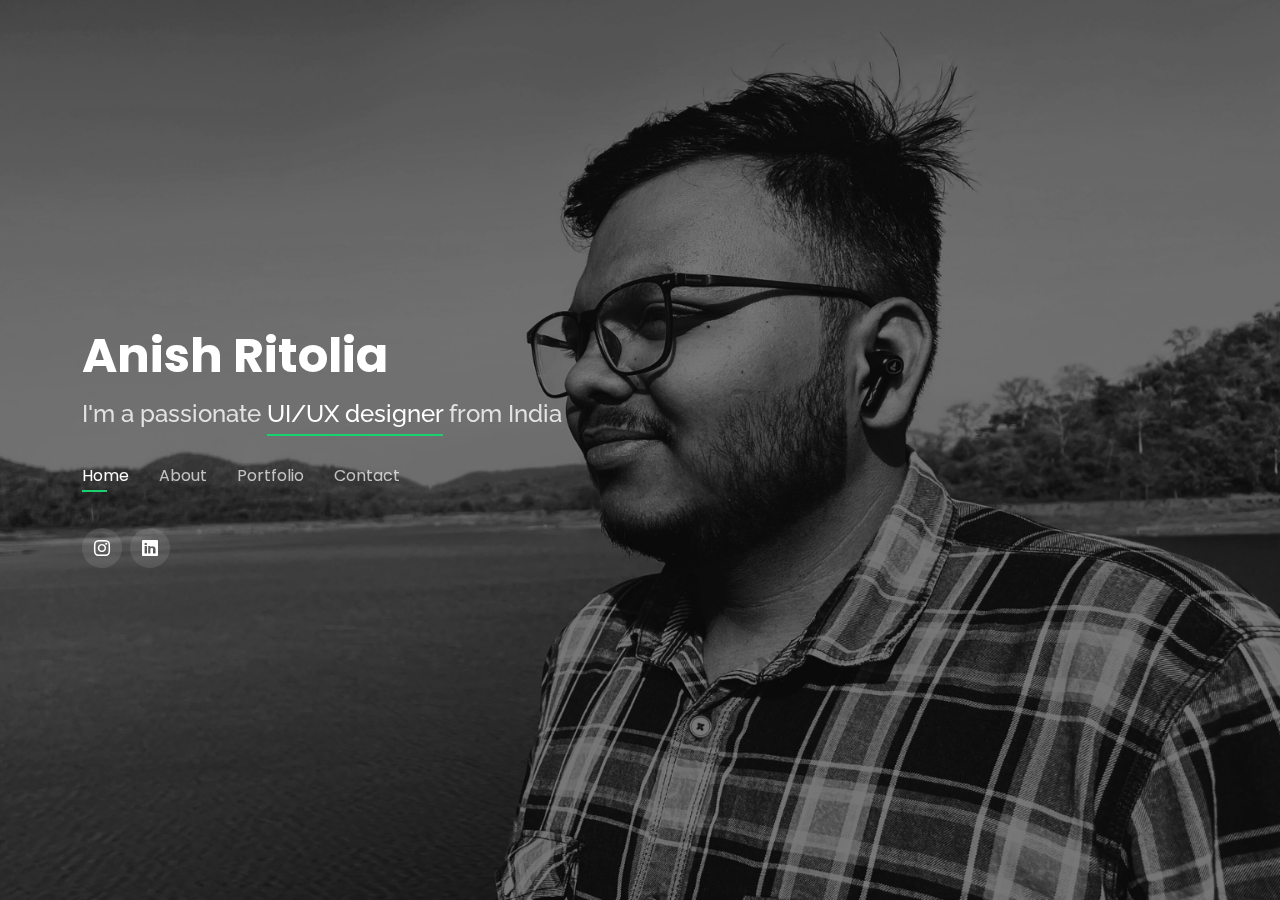
<file: index.html>
<!DOCTYPE html>
<html lang="en">

<head>
  <meta charset="utf-8">
  <meta content="width=device-width, initial-scale=1.0" name="viewport">

  <title>Anish Ritolia</title>
  <meta content="" name="description">
  <meta content="" name="keywords">

  <!-- Favicons -->
  <link href="assets/img/favicon.png" rel="icon">
  <link href="assets/img/apple-touch-icon.png" rel="apple-touch-icon">

  <!-- Google Fonts -->
  <link href="https://fonts.googleapis.com/css?family=Open+Sans:300,300i,400,400i,600,600i,700,700i|Raleway:300,300i,400,400i,500,500i,600,600i,700,700i|Poppins:300,300i,400,400i,500,500i,600,600i,700,700i" rel="stylesheet">

  <!-- Vendor CSS Files -->
  <link href="assets/vendor/bootstrap/css/bootstrap.min.css" rel="stylesheet">
  <link href="assets/vendor/bootstrap-icons/bootstrap-icons.css" rel="stylesheet">
  <link href="assets/vendor/boxicons/css/boxicons.min.css" rel="stylesheet">
  <link href="assets/vendor/glightbox/css/glightbox.min.css" rel="stylesheet">
  <link href="assets/vendor/remixicon/remixicon.css" rel="stylesheet">
  <link href="assets/vendor/swiper/swiper-bundle.min.css" rel="stylesheet">

  <!-- Template Main CSS File -->
  <link href="assets/css/style.css" rel="stylesheet">


</head>

<body>

  <!-- ======= Header ======= -->
  <header id="header">
    <div class="container">

      <h1><a href="index.html">Anish Ritolia</a></h1>
      <!-- Uncomment below if you prefer to use an image logo -->
      <!-- <a href="index.html" class="mr-auto"><img src="assets/img/logo.png" alt="" class="img-fluid"></a> -->
      <h2>I'm a passionate <span>UI/UX designer</span> from India</h2>

      <nav id="navbar" class="navbar">
        <ul>
          <li><a class="nav-link active" href="#header">Home</a></li>
          <li><a class="nav-link" href="#about">About</a></li>
          <!-- <li><a class="nav-link" href="#resume">Resume</a></li> -->
          <!-- <li><a class="nav-link" href="#services">Services</a></li> -->
          <li><a class="nav-link" href="#portfolio">Portfolio</a></li>
          <li><a class="nav-link" href="#contact">Contact</a></li>
        </ul>
        <i class="bi bi-list mobile-nav-toggle"></i>
      </nav><!-- .navbar -->

      <div class="social-links">
        <!-- <a href="#" class="twitter"><i class="bi bi-twitter"></i></a> -->
        <!-- <a href="#" class="facebook"><i class="bi bi-facebook"></i></a> -->
        <a href="https://www.instagram.com/myyuiux/" class="instagram"><i class="bi bi-instagram"></i></a>
        <a href="https://www.linkedin.com/in/anishritolia/" class="linkedin"><i class="bi bi-linkedin"></i></a>
      </div>

    </div>
  </header><!-- End Header -->

  <!-- ======= About Section ======= -->
  <section id="about" class="about">

    <!-- ======= About Me ======= -->
    <div class="about-me container">

      <div class="section-title">
        <h2>About</h2>
        <p>Learn more about me</p>
      </div>

      <div class="row">
        <div class="col-lg-4" data-aos="fade-right">
          <img src="assets/img/me.png" class="img-fluid" alt="">
        </div>
        <div class="col-lg-8 pt-4 pt-lg-0 content" data-aos="fade-left">
          <h3>UI/UX &amp; Graphic Designer</h3>
          <p class="fst-italic">
            Greetings! I'm Anish Ritolia, a passionate UI/UX and Graphic Designer based in Ranchi, India. My design journey is fueled by a commitment to creating meaningful and visually captivating digital experiences. Here's a glimpse into my world:
          </p>
          <div class="row">
            <div class="col-lg-6">
              <ul>
                <li><i class="bi bi-chevron-right"></i> <strong>Birthday:</strong> <span>2 April 2002</span></li>
                <li><i class="bi bi-chevron-right"></i> <strong>Website:</strong> <span>https://anishritolia.ninja/</span></li>
                <li><i class="bi bi-chevron-right"></i> <strong>Phone:</strong> <span>+91 70045 16482</span></li>
                <li><i class="bi bi-chevron-right"></i> <strong>City:</strong> <span>Ranchi, India</span></li>
              </ul>
            </div>
            <div class="col-lg-6">
              <ul>
                <li><i class="bi bi-chevron-right"></i> <strong>Age:</strong> <span>21</span></li>
                <li><i class="bi bi-chevron-right"></i> <strong>Degree:</strong> <span>B.Tech</span></li>
                <li><i class="bi bi-chevron-right"></i> <strong>Email ID:</strong> <span>anishritolia6@gmail.com</span></li>
                <li><i class="bi bi-chevron-right"></i> <strong>Freelance:</strong> <span>Available</span></li>
              </ul>
            </div>
          </div>
          <p>
            I'm a versatile designer offering a unique blend of creativity and technical expertise to enhance your projects. With a belief in design's power to tell compelling stories and evoke emotions, I focus on meticulous attention to detail and a user-centric approach to create seamless and engaging experiences. Currently available for freelance opportunities, I'm ready to contribute to your project's success by crafting intuitive interfaces, eye-catching graphics, and bringing concepts to life. My professional journey reflects a commitment to excellence and staying ahead of design trends. Let's collaborate and bring your ideas to life!
          </p>
        </div>
      </div>

    </div><!-- End About Me -->

  </section>
  <!-- End About Section -->

  <!-- ======= Resume Section ======= -->
  <!-- <section id="resume" class="resume">
    <div class="container">

      <div class="section-title">
        <h2>Resume</h2>
        <p>Check My Resume</p>
      </div>

      <div class="row">
        <div class="col-lg-6">
          <h3 class="resume-title">Sumary</h3>
          <div class="resume-item pb-0">
            <h4>Alice Barkley</h4>
            <p><em>Innovative and deadline-driven Graphic Designer with 3+ years of experience designing and developing user-centered digital/print marketing material from initial concept to final, polished deliverable.</em></p>
            <p>
            <ul>
              <li>Portland par 127,Orlando, FL</li>
              <li>(123) 456-7891</li>
              <li>alice.barkley@example.com</li>
            </ul>
            </p>
          </div>

          <h3 class="resume-title">Education</h3>
          <div class="resume-item">
            <h4>Master of Fine Arts &amp; Graphic Design</h4>
            <h5>2015 - 2016</h5>
            <p><em>Rochester Institute of Technology, Rochester, NY</em></p>
            <p>Qui deserunt veniam. Et sed aliquam labore tempore sed quisquam iusto autem sit. Ea vero voluptatum qui ut dignissimos deleniti nerada porti sand markend</p>
          </div>
          <div class="resume-item">
            <h4>Bachelor of Fine Arts &amp; Graphic Design</h4>
            <h5>2010 - 2014</h5>
            <p><em>Rochester Institute of Technology, Rochester, NY</em></p>
            <p>Quia nobis sequi est occaecati aut. Repudiandae et iusto quae reiciendis et quis Eius vel ratione eius unde vitae rerum voluptates asperiores voluptatem Earum molestiae consequatur neque etlon sader mart dila</p>
          </div>
        </div>
        <div class="col-lg-6">
          <h3 class="resume-title">Professional Experience</h3>
          <div class="resume-item">
            <h4>Senior graphic design specialist</h4>
            <h5>2019 - Present</h5>
            <p><em>Experion, New York, NY </em></p>
            <p>
            <ul>
              <li>Lead in the design, development, and implementation of the graphic, layout, and production communication materials</li>
              <li>Delegate tasks to the 7 members of the design team and provide counsel on all aspects of the project. </li>
              <li>Supervise the assessment of all graphic materials in order to ensure quality and accuracy of the design</li>
              <li>Oversee the efficient use of production project budgets ranging from $2,000 - $25,000</li>
            </ul>
            </p>
          </div>
          <div class="resume-item">
            <h4>Graphic design specialist</h4>
            <h5>2017 - 2018</h5>
            <p><em>Stepping Stone Advertising, New York, NY</em></p>
            <p>
            <ul>
              <li>Developed numerous marketing programs (logos, brochures,infographics, presentations, and advertisements).</li>
              <li>Managed up to 5 projects or tasks at a given time while under pressure</li>
              <li>Recommended and consulted with clients on the most appropriate graphic design</li>
              <li>Created 4+ design presentations and proposals a month for clients and account managers</li>
            </ul>
            </p>
          </div>
        </div>
      </div>

    </div>
  </section> -->
  <!-- End Resume Section -->

  <!-- ======= Services Section ======= -->
  <!-- <section id="services" class="services">
    <div class="container">

      <div class="section-title">
        <h2>Services</h2>
        <p>My Services</p>
      </div>

      <div class="row">
        <div class="col-lg-4 col-md-6 d-flex align-items-stretch">
          <div class="icon-box">
            <div class="icon"><i class="bx bxl-dribbble"></i></div>
            <h4><a href="">Lorem Ipsum</a></h4>
            <p>Voluptatum deleniti atque corrupti quos dolores et quas molestias excepturi</p>
          </div>
        </div>

        <div class="col-lg-4 col-md-6 d-flex align-items-stretch mt-4 mt-md-0">
          <div class="icon-box">
            <div class="icon"><i class="bx bx-file"></i></div>
            <h4><a href="">Sed ut perspiciatis</a></h4>
            <p>Duis aute irure dolor in reprehenderit in voluptate velit esse cillum dolore</p>
          </div>
        </div>

        <div class="col-lg-4 col-md-6 d-flex align-items-stretch mt-4 mt-lg-0">
          <div class="icon-box">
            <div class="icon"><i class="bx bx-tachometer"></i></div>
            <h4><a href="">Magni Dolores</a></h4>
            <p>Excepteur sint occaecat cupidatat non proident, sunt in culpa qui officia</p>
          </div>
        </div>

        <div class="col-lg-4 col-md-6 d-flex align-items-stretch mt-4">
          <div class="icon-box">
            <div class="icon"><i class="bx bx-world"></i></div>
            <h4><a href="">Nemo Enim</a></h4>
            <p>At vero eos et accusamus et iusto odio dignissimos ducimus qui blanditiis</p>
          </div>
        </div>

        <div class="col-lg-4 col-md-6 d-flex align-items-stretch mt-4">
          <div class="icon-box">
            <div class="icon"><i class="bx bx-slideshow"></i></div>
            <h4><a href="">Dele cardo</a></h4>
            <p>Quis consequatur saepe eligendi voluptatem consequatur dolor consequuntur</p>
          </div>
        </div>

        <div class="col-lg-4 col-md-6 d-flex align-items-stretch mt-4">
          <div class="icon-box">
            <div class="icon"><i class="bx bx-arch"></i></div>
            <h4><a href="">Divera don</a></h4>
            <p>Modi nostrum vel laborum. Porro fugit error sit minus sapiente sit aspernatur</p>
          </div>
        </div>

      </div>

    </div>
  </section> -->
  <!-- End Services Section -->

  <!-- ======= Portfolio Section ======= -->
  <section id="portfolio" class="portfolio">
    <div class="container">

      <div class="section-title">
        <h2>Portfolio</h2>
        <p>My Works</p>
      </div>

      <div class="row">
        <div class="col-lg-12 d-flex justify-content-center">
          <ul id="portfolio-flters">
            <li data-filter="*" class="filter-active">All</li>
            <li data-filter=".filter-app">App</li>
            <!-- <li data-filter=".filter-card">Card</li> -->
            <li data-filter=".filter-web">Web</li>
          </ul>
        </div>
      </div>

      <div class="row portfolio-container">

        <div class="col-lg-4 col-md-6 portfolio-item filter-app">
          <div class="portfolio-wrap">
            <img src="assets/img/portfolio/Gym App.png" class="img-fluid" alt="">
            <div class="portfolio-info">
              <h4>Gym App</h4>
              <p>App</p>
              <div class="portfolio-links">
                <a href="assets/img/portfolio/Gym App.png" data-gallery="portfolioGallery" class="portfolio-lightbox" title="Power up your fitness routine with our dynamic Gym App UI design. Designed to inspire and motivate, this interface provides easy access to personalized workout plans, detailed exercise routines, and progress tracking tools. Whether you're a beginner or a seasoned athlete, our app is your ultimate companion on the path to achieving your fitness goals."><i class="bx bx-plus"></i></a>
                <a href="portfolio-details-6.html" data-gallery="portfolioDetailsGallery" data-glightbox="type: external" class="portfolio-details-lightbox" title="Portfolio Details"><i class="bx bx-link"></i></a>
              </div>
            </div>
          </div>
        </div>

        <div class="col-lg-4 col-md-6 portfolio-item filter-app">
          <div class="portfolio-wrap">
            <img src="assets/img/portfolio/Review.png" class="img-fluid" alt="">
            <div class="portfolio-info">
              <h4>Customer Review App</h4>
              <p>App</p>
              <div class="portfolio-links">
                <a href="assets/img/portfolio/Review.png" data-gallery="portfolioGallery" class="portfolio-lightbox" title="The Customer Review App UI revolutionizes the way feedback is shared and received. It offers users a seamless platform to express their opinions, share experiences, and rate services with ease. Through its intuitive interface and interactive features, users can navigate effortlessly, contributing to a transparent and collaborative feedback ecosystem. Gain valuable insights into customer sentiment, fostering trust and driving continuous improvement."><i class="bx bx-plus"></i></a>
                <a href="portfolio-details-5.html" data-gallery="portfolioDetailsGallery" data-glightbox="type: external" class="portfolio-details-lightbox" title="Portfolio Details"><i class="bx bx-link"></i></a>
              </div>
            </div>
          </div>
        </div>

        <div class="col-lg-4 col-md-6 portfolio-item filter-web">
          <div class="portfolio-wrap">
            <img src="assets/img/portfolio/Landing Page.png" class="img-fluid" alt="">
            <div class="portfolio-info">
              <h4>Landing Page</h4>
              <p>Web</p>
              <div class="portfolio-links">
                <a href="assets/img/portfolio/Landing Page.png" data-gallery="portfolioGallery" class="portfolio-lightbox" title="The Landing Web Page UI presents a captivating digital gateway designed to engage visitors with your brand's essence. Its striking visuals, intuitive navigation, and compelling content layout create an immersive experience that leaves a lasting impression. From showcasing your products and services to guiding users towards their desired actions, every element is thoughtfully designed to engage and inspire your audience."><i class="bx bx-plus"></i></a>
                <a href="portfolio-details-1.html" data-gallery="portfolioDetailsGallery" data-glightbox="type: external" class="portfolio-details-lightbox" title="Portfolio Details"><i class="bx bx-link"></i></a>
              </div>
            </div>
          </div>
        </div>

        <div class="col-lg-4 col-md-6 portfolio-item filter-web">
          <div class="portfolio-wrap">
            <img src="assets/img/portfolio/Youtubers Page.png" class="img-fluid" alt="">
            <div class="portfolio-info">
              <h4>Youtuber's Website UI Design</h4>
              <p>Web</p>
              <div class="portfolio-links">
                <a href="assets/img/portfolio/Youtubers Page.png" data-gallery="portfolioGallery" class="portfolio-lightbox" title="Step into the vibrant world of the YouTuber's Blog Website UI, where creativity and community converge. With its dynamic layout, engaging visuals, and interactive elements, it offers users an immersive platform to explore diverse content and connect with like-minded individuals. From thought-provoking articles to captivating videos, the UI design celebrates the art of storytelling and fosters meaningful connections within a growing community of creators and enthusiasts."><i class="bx bx-plus"></i></a>
                <a href="portfolio-details-4.html" data-gallery="portfolioDetailsGallery" data-glightbox="type: external" class="portfolio-details-lightbox" title="Portfolio Details"><i class="bx bx-link"></i></a>
              </div>
            </div>
          </div>
        </div>

        <div class="col-lg-4 col-md-6 portfolio-item filter-app">
          <div class="portfolio-wrap">
            <img src="assets/img/portfolio/Complaint.png" class="img-fluid" alt="">
            <div class="portfolio-info">
              <h4>Complaint Management System UI Design</h4>
              <p>App</p>
              <div class="portfolio-links">
                <a href="assets/img/portfolio/Complaint.png" data-gallery="portfolioGallery" class="portfolio-lightbox" title="The Customer Complaint Management App UI empowers businesses to address customer concerns promptly and effectively. Featuring intuitive submission forms, real-time tracking, and personalized communication channels, it streamlines the complaint resolution process while prioritizing user experience. With its robust analytics and reporting tools, identify trends, implement proactive measures, and uphold your commitment to service excellence and customer satisfaction."><i class="bx bx-plus"></i></a>
                <a href="portfolio-details-2.html" data-gallery="portfolioDetailsGallery" data-glightbox="type: external" class="portfolio-details-lightbox" title="Portfolio Details"><i class="bx bx-link"></i></a>
              </div>
            </div>
          </div>
        </div>

        <div class="col-lg-4 col-md-6 portfolio-item filter-app">
          <div class="portfolio-wrap">
            <img src="assets/img/portfolio/Food Ordering App.png" class="img-fluid" alt="">
            <div class="portfolio-info">
              <h4>Food Ordering App UI Design</h4>
              <p>App</p>
              <div class="portfolio-links">
                <a href="assets/img/portfolio/Food Ordering App.png" data-gallery="portfolioGallery" class="portfolio-lightbox" title="Satisfy your cravings effortlessly with our Food Ordering App UI design. Indulge in a seamless culinary journey as you explore diverse cuisines, browse enticing menus, and place orders with just a few taps. From quick bites to gourmet delights, this app revolutionizes the way you dine, ensuring a delightful experience every time."><i class="bx bx-plus"></i></a>
                <a href="portfolio-details-3.html" data-gallery="portfolioDetailsGallery" data-glightbox="type: external" class="portfolio-details-lightbox" title="Portfolio Details"><i class="bx bx-link"></i></a>
              </div>
            </div>
          </div>
        </div>

        <div class="col-lg-4 col-md-6 portfolio-item filter-app">
          <div class="portfolio-wrap">
            <img src="assets/img/portfolio/Music App.png" class="img-fluid" alt="">
            <div class="portfolio-info">
              <h4>Music App UI Design</h4>
              <p>App</p>
              <div class="portfolio-links">
                <a href="assets/img/portfolio/Music App.png" data-gallery="portfolioGallery" class="portfolio-lightbox" title="Elevate your music experience with this sleek and intuitive Music App UI design. Seamlessly navigate through your favorite tunes with a user-friendly interface that prioritizes simplicity and elegance. Enjoy personalized playlists, discover new artists, and create your own musical journey with ease."><i class="bx bx-plus"></i></a>
                <a href="portfolio-details-7.html" data-gallery="portfolioDetailsGallery" data-glightbox="type: external" class="portfolio-details-lightbox" title="Portfolio Details"><i class="bx bx-link"></i></a>
              </div>
            </div>
          </div>
        </div>

        <!-- <div class="col-lg-4 col-md-6 portfolio-item filter-card">
          <div class="portfolio-wrap">
            <img src="assets/img/portfolio/portfolio-8.jpg" class="img-fluid" alt="">
            <div class="portfolio-info">
              <h4>Card 3</h4>
              <p>Card</p>
              <div class="portfolio-links">
                <a href="assets/img/portfolio/portfolio-8.jpg" data-gallery="portfolioGallery" class="portfolio-lightbox" title="Card 3"><i class="bx bx-plus"></i></a>
                <a href="portfolio-details.html" data-gallery="portfolioDetailsGallery" data-glightbox="type: external" class="portfolio-details-lightbox" title="Portfolio Details"><i class="bx bx-link"></i></a>
              </div>
            </div>
          </div>
        </div> -->

        <!-- <div class="col-lg-4 col-md-6 portfolio-item filter-web">
          <div class="portfolio-wrap">
            <img src="assets/img/portfolio/portfolio-9.jpg" class="img-fluid" alt="">
            <div class="portfolio-info">
              <h4>Web 3</h4>
              <p>Web</p>
              <div class="portfolio-links">
                <a href="assets/img/portfolio/portfolio-9.jpg" data-gallery="portfolioGallery" class="portfolio-lightbox" title="Web 3"><i class="bx bx-plus"></i></a>
                <a href="portfolio-details.html" data-gallery="portfolioDetailsGallery" data-glightbox="type: external" class="portfolio-details-lightbox" title="Portfolio Details"><i class="bx bx-link"></i></a>
              </div>
            </div>
          </div>
        </div> -->

      </div>

    </div>
  </section><!-- End Portfolio Section -->

  <!-- ======= Contact Section ======= -->
  <section id="contact" class="contact">
    <div class="container">

      <div class="section-title">
        <h2>Contact</h2>
        <p>Contact Me</p>
      </div>

      <div class="row mt-2">

        <div class="col-md-6 d-flex align-items-stretch">
          <div class="info-box">
            <i class="bx bx-map"></i>
            <h3>My Address</h3>
            <p>Ranchi, India, 834001</p>
          </div>
        </div>

        <div class="col-md-6 mt-4 mt-md-0 d-flex align-items-stretch">
          <div class="info-box">
            <i class="bx bx-share-alt"></i>
            <h3>Social Profiles</h3>
            <div class="social-links">
              <a href="https://twitter.com/AnishRitolia4" class="twitter"><i class="bi bi-twitter"></i></a>
              <!-- <a href="#" class="facebook"><i class="bi bi-facebook"></i></a> -->
              <a href="https://www.instagram.com/myyuiux/" class="instagram"><i class="bi bi-instagram"></i></a>
              <!-- <a href="#" class="google-plus"><i class="bi bi-skype"></i></a> -->
              <a href="https://www.linkedin.com/in/anishritolia/" class="linkedin"><i class="bi bi-linkedin"></i></a>
            </div>
          </div>
        </div>

        <div class="col-md-6 mt-4 d-flex align-items-stretch">
          <div class="info-box">
            <i class="bx bx-envelope"></i>
            <h3>Email Me</h3>
            <p>anishritolia6@gmail.com</p>
          </div>
        </div>
        <div class="col-md-6 mt-4 d-flex align-items-stretch">
          <div class="info-box">
            <i class="bx bx-phone-call"></i>
            <h3>Call Me</h3>
            <p>+91 70045 16482</p>
          </div>
        </div>
      </div>

      <!-- <form action="forms/contact.php" method="post" role="form" class="php-email-form mt-4">
        <div class="row">
          <div class="col-md-6 form-group">
            <input type="text" name="name" class="form-control" id="name" placeholder="Your Name" required>
          </div>
          <div class="col-md-6 form-group mt-3 mt-md-0">
            <input type="email" class="form-control" name="email" id="email" placeholder="Your Email" required>
          </div>
        </div>
        <div class="form-group mt-3">
          <input type="text" class="form-control" name="subject" id="subject" placeholder="Subject" required>
        </div>
        <div class="form-group mt-3">
          <textarea class="form-control" name="message" rows="5" placeholder="Message" required></textarea>
        </div>
        <div class="my-3">
          <div class="loading">Loading</div>
          <div class="error-message"></div>
          <div class="sent-message">Your message has been sent. Thank you!</div>
        </div>
        <div class="text-center"><button type="submit">Send Message</button></div>
      </form> -->

    </div>
  </section><!-- End Contact Section -->



  <!-- Vendor JS Files -->
  <script src="assets/vendor/purecounter/purecounter_vanilla.js"></script>
  <script src="assets/vendor/bootstrap/js/bootstrap.bundle.min.js"></script>
  <script src="assets/vendor/glightbox/js/glightbox.min.js"></script>
  <script src="assets/vendor/isotope-layout/isotope.pkgd.min.js"></script>
  <script src="assets/vendor/swiper/swiper-bundle.min.js"></script>
  <script src="assets/vendor/waypoints/noframework.waypoints.js"></script>
  <script src="assets/vendor/php-email-form/validate.js"></script>

  <!-- Template Main JS File -->
  <script src="assets/js/main.js"></script>

</body>

</html>
</file>
<file: assets/css/style.css>
/**
* Template Name: Personal
* Updated: Jan 09 2024 with Bootstrap v5.3.2
* Template URL: https://bootstrapmade.com/personal-free-resume-bootstrap-template/
* Author: BootstrapMade.com
* License: https://bootstrapmade.com/license/
*/

/*--------------------------------------------------------------
# General
--------------------------------------------------------------*/
body {
  font-family: "Open Sans", sans-serif;
  background-color: #040404;
  color: #fff;
  position: relative;
  background: transparent;
}

body::before {
  content: "";
  position: fixed;
  background: #040404 url("../img/bg.png") top right no-repeat;
  background-size: cover;
  left: 0;
  right: 0;
  top: 0;
  height: 100vh;
  z-index: -1;
}

@media (min-width: 1024px) {
  body::before {
    background-attachment: fixed;
  }
}

a {
  color: #18d26e;
  text-decoration: none;
}

a:hover {
  color: #35e888;
  text-decoration: none;
}

h1,
h2,
h3,
h4,
h5,
h6 {
  font-family: "Raleway", sans-serif;
}

/*--------------------------------------------------------------
# Header
--------------------------------------------------------------*/
#header {
  transition: ease-in-out 0.3s;
  position: relative;
  height: 100vh;
  display: flex;
  align-items: center;
  z-index: 997;
  overflow-y: auto;
}

#header * {
  transition: ease-in-out 0.3s;
}

#header h1 {
  font-size: 48px;
  margin: 0;
  padding: 0;
  line-height: 1;
  font-weight: 700;
  font-family: "Poppins", sans-serif;
}

#header h1 a,
#header h1 a:hover {
  color: #fff;
  line-height: 1;
  display: inline-block;
}

#header h2 {
  font-size: 24px;
  margin-top: 20px;
  color: rgba(255, 255, 255, 0.8);
}

#header h2 span {
  color: #fff;
  border-bottom: 2px solid #18d26e;
  padding-bottom: 6px;
}

#header img {
  padding: 0;
  margin: 0;
}

#header .social-links {
  margin-top: 40px;
  display: flex;
}

#header .social-links a {
  font-size: 16px;
  display: flex;
  justify-content: center;
  align-items: center;
  background: rgba(255, 255, 255, 0.1);
  color: #fff;
  line-height: 1;
  margin-right: 8px;
  border-radius: 50%;
  width: 40px;
  height: 40px;
}

#header .social-links a:hover {
  background: #18d26e;
}

@media (max-width: 992px) {
  #header h1 {
    font-size: 36px;
  }

  #header h2 {
    font-size: 20px;
    line-height: 30px;
  }

  #header .social-links {
    margin-top: 15px;
  }

  #header .container {
    display: flex;
    flex-direction: column;
    align-items: center;
  }
}

/* Header Top */
#header.header-top {
  height: 80px;
  position: fixed;
  left: 0;
  top: 0;
  right: 0;
  background: rgba(0, 0, 0, 0.9);
}

#header.header-top .social-links,
#header.header-top h2 {
  display: none;
}

#header.header-top h1 {
  margin-right: auto;
  font-size: 36px;
}

#header.header-top img {
  max-height: 60px;
  margin-right: 20px !important;
}

#header.header-top .container {
  display: flex;
  align-items: center;
}

#header.header-top .navbar {
  margin: 0;
}

@media (max-width: 768px) {
  #header.header-top {
    height: 60px;
  }

  #header.header-top h1 {
    font-size: 26px;
  }
}

/*--------------------------------------------------------------
# Navigation Menu
--------------------------------------------------------------*/
/**
* Desktop Navigation 
*/
.navbar {
  padding: 0;
  margin-top: 35px;
}

.navbar ul {
  margin: 0;
  padding: 0;
  display: flex;
  list-style: none;
  align-items: center;
}

.navbar li {
  position: relative;
}

.navbar li+li {
  margin-left: 30px;
}

.navbar a,
.navbar a:focus {
  display: flex;
  align-items: center;
  justify-content: space-between;
  padding: 0;
  font-family: "Poppins", sans-serif;
  font-size: 16px;
  font-weight: 400;
  color: rgba(255, 255, 255, 0.7);
  white-space: nowrap;
  transition: 0.3s;
}

.navbar a i,
.navbar a:focus i {
  font-size: 12px;
  line-height: 0;
  margin-left: 5px;
}

.navbar a:before {
  content: "";
  position: absolute;
  width: 0;
  height: 2px;
  bottom: -4px;
  left: 0;
  background-color: #18d26e;
  visibility: hidden;
  width: 0px;
  transition: all 0.3s ease-in-out 0s;
}

.navbar a:hover:before,
.navbar li:hover>a:before,
.navbar .active:before {
  visibility: visible;
  width: 25px;
}

.navbar a:hover,
.navbar .active,
.navbar .active:focus,
.navbar li:hover>a {
  color: #fff;
}

/**
* Mobile Navigation 
*/
.mobile-nav-toggle {
  color: #fff;
  font-size: 28px;
  cursor: pointer;
  display: none;
  line-height: 0;
  transition: 0.5s;
  position: fixed;
  right: 15px;
  top: 15px;
}

@media (max-width: 991px) {
  .mobile-nav-toggle {
    display: block;
  }

  .navbar ul {
    display: none;
  }
}

.navbar-mobile {
  position: fixed;
  overflow: hidden;
  top: 0;
  right: 0;
  left: 0;
  bottom: 0;
  background: rgba(0, 0, 0, 0.9);
  transition: 0.3s;
  z-index: 999;
  margin-top: 0;
}

.navbar-mobile .mobile-nav-toggle {
  position: absolute;
  top: 15px;
  right: 15px;
}

.navbar-mobile ul {
  display: block;
  position: absolute;
  top: 55px;
  right: 15px;
  bottom: 45px;
  left: 15px;
  padding: 10px 0;
  overflow-y: auto;
  transition: 0.3s;
  border: 2px solid rgba(255, 255, 255, 0.2);
}

.navbar-mobile li {
  padding: 12px 20px;
}

.navbar-mobile li+li {
  margin: 0;
}

.navbar-mobile a,
.navbar-mobile a:focus {
  font-size: 16px;
  position: relative;
}

/*--------------------------------------------------------------
# Sections General
--------------------------------------------------------------*/
section {
  overflow: hidden;
  position: absolute;
  width: 100%;
  top: 140px;
  bottom: 100%;
  opacity: 0;
  transition: ease-in-out 0.4s;
  z-index: 2;
}

section.section-show {
  top: 100px;
  bottom: auto;
  opacity: 1;
  padding-bottom: 45px;
}

section .container {
  background: rgba(0, 0, 0, 0.9);
  padding: 30px;
}

@media (max-width: 768px) {
  section {
    top: 120px;
  }

  section.section-show {
    top: 80px;
  }
}

.section-title h2 {
  font-size: 14px;
  font-weight: 500;
  padding: 0;
  line-height: 1px;
  margin: 0 0 20px 0;
  letter-spacing: 2px;
  text-transform: uppercase;
  color: #aaaaaa;
  font-family: "Poppins", sans-serif;
}

.section-title h2::after {
  content: "";
  width: 120px;
  height: 1px;
  display: inline-block;
  background: #4ceb95;
  margin: 4px 10px;
}

.section-title p {
  margin: 0;
  margin: -15px 0 15px 0;
  font-size: 36px;
  font-weight: 700;
  text-transform: uppercase;
  font-family: "Poppins", sans-serif;
  color: #fff;
}

/*--------------------------------------------------------------
# About
--------------------------------------------------------------*/
.about-me .content h3 {
  font-weight: 700;
  font-size: 26px;
  color: #18d26e;
}

.about-me .content ul {
  list-style: none;
  padding: 0;
}

.about-me .content ul li {
  margin-bottom: 20px;
  display: flex;
  align-items: center;
}

.about-me .content ul strong {
  margin-right: 10px;
}

.about-me .content ul i {
  font-size: 16px;
  margin-right: 5px;
  color: #18d26e;
  line-height: 0;
}

.about-me .content p:last-child {
  margin-bottom: 0;
}

/*--------------------------------------------------------------
# Counts
--------------------------------------------------------------*/
.counts {
  padding: 70px 0 60px;
}

.counts .count-box {
  padding: 30px 30px 25px 30px;
  width: 100%;
  position: relative;
  text-align: center;
  background: rgba(255, 255, 255, 0.08);
}

.counts .count-box i {
  position: absolute;
  top: -25px;
  left: 50%;
  transform: translateX(-50%);
  font-size: 24px;
  background: rgba(255, 255, 255, 0.1);
  padding: 12px;
  color: #18d26e;
  border-radius: 50px;
  line-height: 0;
}

.counts .count-box span {
  font-size: 36px;
  display: block;
  font-weight: 600;
  color: #fff;
}

.counts .count-box p {
  padding: 0;
  margin: 0;
  font-family: "Raleway", sans-serif;
  font-size: 14px;
}

/*--------------------------------------------------------------
# Skills
--------------------------------------------------------------*/
.skills .progress {
  height: 60px;
  display: block;
  background: none;
  border-radius: 0;
}

.skills .progress .skill {
  padding: 10px 0;
  margin: 0;
  text-transform: uppercase;
  display: block;
  font-weight: 600;
  font-family: "Poppins", sans-serif;
  color: #fff;
}

.skills .progress .skill .val {
  float: right;
  font-style: normal;
}

.skills .progress-bar-wrap {
  background: rgba(255, 255, 255, 0.2);
}

.skills .progress-bar {
  width: 1px;
  height: 10px;
  transition: 0.9s;
  background-color: #18d26e;
}

/*--------------------------------------------------------------
# Interests
--------------------------------------------------------------*/
.interests .icon-box {
  display: flex;
  align-items: center;
  padding: 20px;
  background: rgba(255, 255, 255, 0.08);
  transition: ease-in-out 0.3s;
}

.interests .icon-box i {
  font-size: 32px;
  padding-right: 10px;
  line-height: 1;
}

.interests .icon-box h3 {
  font-weight: 700;
  margin: 0;
  padding: 0;
  line-height: 1;
  font-size: 16px;
  color: #fff;
}

.interests .icon-box:hover {
  background: rgba(255, 255, 255, 0.12);
}

/*--------------------------------------------------------------
# Testimonials
--------------------------------------------------------------*/
.testimonials .testimonials-carousel,
.testimonials .testimonials-slider {
  overflow: hidden;
}

.testimonials .testimonial-item {
  box-sizing: content-box;
  min-height: 320px;
}

.testimonials .testimonial-item .testimonial-img {
  width: 90px;
  border-radius: 50%;
  margin: -40px 0 0 40px;
  position: relative;
  z-index: 2;
  border: 6px solid rgba(255, 255, 255, 0.12);
}

.testimonials .testimonial-item h3 {
  font-size: 18px;
  font-weight: bold;
  margin: 10px 0 5px 45px;
  color: #fff;
}

.testimonials .testimonial-item h4 {
  font-size: 14px;
  color: #999;
  margin: 0 0 0 45px;
}

.testimonials .testimonial-item .quote-icon-left,
.testimonials .testimonial-item .quote-icon-right {
  color: rgba(255, 255, 255, 0.25);
  font-size: 26px;
}

.testimonials .testimonial-item .quote-icon-left {
  display: inline-block;
  left: -5px;
  position: relative;
}

.testimonials .testimonial-item .quote-icon-right {
  display: inline-block;
  right: -5px;
  position: relative;
  top: 10px;
}

.testimonials .testimonial-item p {
  font-style: italic;
  margin: 0 15px 0 15px;
  padding: 20px 20px 60px 20px;
  background: rgba(255, 255, 255, 0.1);
  position: relative;
  border-radius: 6px;
  position: relative;
  z-index: 1;
}

.testimonials .swiper-pagination {
  margin-top: 20px;
  position: relative;
}

.testimonials .swiper-pagination .swiper-pagination-bullet {
  width: 12px;
  height: 12px;
  opacity: 1;
  background-color: rgba(255, 255, 255, 0.3);
}

.testimonials .swiper-pagination .swiper-pagination-bullet-active {
  background-color: #18d26e;
}

/*--------------------------------------------------------------
# Resume
--------------------------------------------------------------*/
.resume .resume-title {
  font-size: 26px;
  font-weight: 700;
  margin-top: 20px;
  margin-bottom: 20px;
  color: #fff;
}

.resume .resume-item {
  padding: 0 0 20px 20px;
  margin-top: -2px;
  border-left: 2px solid rgba(255, 255, 255, 0.2);
  position: relative;
}

.resume .resume-item h4 {
  line-height: 18px;
  font-size: 18px;
  font-weight: 600;
  text-transform: uppercase;
  font-family: "Poppins", sans-serif;
  color: #18d26e;
  margin-bottom: 10px;
}

.resume .resume-item h5 {
  font-size: 16px;
  background: rgba(255, 255, 255, 0.15);
  padding: 5px 15px;
  display: inline-block;
  font-weight: 600;
  margin-bottom: 10px;
}

.resume .resume-item ul {
  padding-left: 20px;
}

.resume .resume-item ul li {
  padding-bottom: 10px;
}

.resume .resume-item:last-child {
  padding-bottom: 0;
}

.resume .resume-item::before {
  content: "";
  position: absolute;
  width: 16px;
  height: 16px;
  border-radius: 50px;
  left: -9px;
  top: 0;
  background: #18d26e;
  border: 2px solid #18d26e;
}

/*--------------------------------------------------------------
# Services
--------------------------------------------------------------*/
.services .icon-box {
  text-align: center;
  background: rgba(204, 204, 204, 0.1);
  padding: 80px 20px;
  transition: all ease-in-out 0.3s;
}

.services .icon-box .icon {
  margin: 0 auto;
  width: 64px;
  height: 64px;
  background: #18d26e;
  border-radius: 5px;
  transition: all 0.3s ease-out 0s;
  display: flex;
  align-items: center;
  justify-content: center;
  margin-bottom: 20px;
  transform-style: preserve-3d;
}

.services .icon-box .icon i {
  color: #fff;
  font-size: 28px;
}

.services .icon-box .icon::before {
  position: absolute;
  content: "";
  left: -8px;
  top: -8px;
  height: 100%;
  width: 100%;
  background: rgba(255, 255, 255, 0.15);
  border-radius: 5px;
  transition: all 0.3s ease-out 0s;
  transform: translateZ(-1px);
}

.services .icon-box h4 {
  font-weight: 700;
  margin-bottom: 15px;
  font-size: 24px;
}

.services .icon-box h4 a {
  color: #fff;
}

.services .icon-box p {
  line-height: 24px;
  font-size: 14px;
  margin-bottom: 0;
}

.services .icon-box:hover {
  background: #18d26e;
  border-color: #18d26e;
}

.services .icon-box:hover .icon {
  background: #fff;
}

.services .icon-box:hover .icon i {
  color: #18d26e;
}

.services .icon-box:hover .icon::before {
  background: #35e888;
}

.services .icon-box:hover h4 a,
.services .icon-box:hover p {
  color: #fff;
}

/*--------------------------------------------------------------
# Portfolio
--------------------------------------------------------------*/
.portfolio .portfolio-item {
  margin-bottom: 30px;
}

.portfolio #portfolio-flters {
  padding: 0;
  margin: 0 auto 15px auto;
  list-style: none;
  text-align: center;
  border-radius: 50px;
  padding: 2px 15px;
}

.portfolio #portfolio-flters li {
  cursor: pointer;
  display: inline-block;
  padding: 8px 16px 10px 16px;
  font-size: 14px;
  font-weight: 600;
  line-height: 1;
  text-transform: uppercase;
  color: #fff;
  background: rgba(255, 255, 255, 0.1);
  margin: 0 3px 10px 3px;
  transition: all 0.3s ease-in-out;
  border-radius: 4px;
}

.portfolio #portfolio-flters li:hover,
.portfolio #portfolio-flters li.filter-active {
  background: #18d26e;
}

.portfolio #portfolio-flters li:last-child {
  margin-right: 0;
}

.portfolio .portfolio-wrap {
  transition: 0.3s;
  position: relative;
  overflow: hidden;
  z-index: 1;
  background: rgba(0, 0, 0, 0.6);
}

.portfolio .portfolio-wrap::before {
  content: "";
  background: rgba(0, 0, 0, 0.6);
  position: absolute;
  left: 30px;
  right: 30px;
  top: 30px;
  bottom: 30px;
  transition: all ease-in-out 0.3s;
  z-index: 2;
  opacity: 0;
}

.portfolio .portfolio-wrap .portfolio-info {
  opacity: 0;
  position: absolute;
  top: 0;
  left: 0;
  right: 0;
  bottom: 0;
  text-align: center;
  z-index: 3;
  transition: all ease-in-out 0.3s;
  display: flex;
  flex-direction: column;
  justify-content: center;
  align-items: center;
}

.portfolio .portfolio-wrap .portfolio-info::before {
  display: block;
  content: "";
  width: 48px;
  height: 48px;
  position: absolute;
  top: 35px;
  left: 35px;
  border-top: 3px solid #fff;
  border-left: 3px solid #fff;
  transition: all 0.5s ease 0s;
  z-index: 9994;
}

.portfolio .portfolio-wrap .portfolio-info::after {
  display: block;
  content: "";
  width: 48px;
  height: 48px;
  position: absolute;
  bottom: 35px;
  right: 35px;
  border-bottom: 3px solid #fff;
  border-right: 3px solid #fff;
  transition: all 0.5s ease 0s;
  z-index: 9994;
}

.portfolio .portfolio-wrap .portfolio-info h4 {
  font-size: 20px;
  color: #fff;
  font-weight: 600;
}

.portfolio .portfolio-wrap .portfolio-info p {
  color: #ffffff;
  font-size: 14px;
  text-transform: uppercase;
  padding: 0;
  margin: 0;
}

.portfolio .portfolio-wrap .portfolio-links {
  text-align: center;
  z-index: 4;
}

.portfolio .portfolio-wrap .portfolio-links a {
  color: #fff;
  margin: 0 2px;
  font-size: 28px;
  display: inline-block;
  transition: 0.3s;
}

.portfolio .portfolio-wrap .portfolio-links a:hover {
  color: #63eda3;
}

.portfolio .portfolio-wrap:hover::before {
  top: 0;
  left: 0;
  right: 0;
  bottom: 0;
  opacity: 1;
}

.portfolio .portfolio-wrap:hover .portfolio-info {
  opacity: 1;
}

.portfolio .portfolio-wrap:hover .portfolio-info::before {
  top: 15px;
  left: 15px;
}

.portfolio .portfolio-wrap:hover .portfolio-info::after {
  bottom: 15px;
  right: 15px;
}

/*--------------------------------------------------------------
# Portfolio Details
--------------------------------------------------------------*/
.portfolio-details {
  padding-top: 40px;
  background: rgba(0, 0, 0, 0.8);
  position: fixed;
  left: 0;
  right: 0;
  top: 0;
  bottom: 0;
  overflow-y: auto;
}

.portfolio-details .container {
  padding-top: 20px;
  padding-bottom: 40px;
}

.portfolio-details .portfolio-title {
  font-size: 26px;
  font-weight: 700;
  margin-bottom: 20px;
}

.portfolio-details .portfolio-info {
  padding-top: 45px;
}

.portfolio-details .portfolio-info h3 {
  font-size: 22px;
  font-weight: 400;
  margin-bottom: 20px;
}

.portfolio-details .portfolio-info ul {
  list-style: none;
  padding: 0;
  font-size: 15px;
}

.portfolio-details .portfolio-info ul li+li {
  margin-top: 10px;
}

.portfolio-details .portfolio-info p {
  font-size: 15px;
  padding: 15px 0 0 0;
}

@media (max-width: 992px) {
  .portfolio-details .portfolio-info {
    padding-top: 20px;
  }
}

.portfolio-details .swiper-pagination {
  margin-top: 20px;
  position: relative;
}

.portfolio-details .swiper-pagination .swiper-pagination-bullet {
  width: 12px;
  height: 12px;
  opacity: 1;
  background-color: rgba(255, 255, 255, 0.3);
}

.portfolio-details .swiper-pagination .swiper-pagination-bullet-active {
  background-color: #18d26e;
}

/*--------------------------------------------------------------
# Contact
--------------------------------------------------------------*/
.contact .info-box {
  color: #444444;
  padding: 20px;
  width: 100%;
  background: rgba(255, 255, 255, 0.08);
}

.contact .info-box i.bx {
  font-size: 24px;
  color: #18d26e;
  border-radius: 50%;
  padding: 14px;
  float: left;
  background: rgba(255, 255, 255, 0.1);
}

.contact .info-box h3 {
  font-size: 20px;
  color: rgba(255, 255, 255, 0.5);
  font-weight: 700;
  margin: 10px 0 8px 68px;
}

.contact .info-box p {
  padding: 0;
  color: #fff;
  line-height: 24px;
  font-size: 14px;
  margin: 0 0 0 68px;
}

.contact .info-box .social-links {
  margin: 5px 0 0 68px;
  display: flex;
}

.contact .info-box .social-links a {
  font-size: 18px;
  display: inline-block;
  color: #fff;
  line-height: 1;
  margin-right: 12px;
  transition: 0.3s;
}

.contact .info-box .social-links a:hover {
  color: #18d26e;
}

.contact .php-email-form {
  padding: 30px;
  background: rgba(255, 255, 255, 0.08);
}

.contact .php-email-form .error-message {
  display: none;
  background: rgba(255, 255, 255, 0.08);
  background: #ed3c0d;
  text-align: left;
  padding: 15px;
  font-weight: 600;
}

.contact .php-email-form .error-message br+br {
  margin-top: 25px;
}

.contact .php-email-form .sent-message {
  display: none;
  background: rgba(255, 255, 255, 0.08);
  background: #18d26e;
  text-align: center;
  padding: 15px;
  font-weight: 600;
}

.contact .php-email-form .loading {
  display: none;
  background: rgba(255, 255, 255, 0.08);
  text-align: center;
  padding: 15px;
}

.contact .php-email-form .loading:before {
  content: "";
  display: inline-block;
  border-radius: 50%;
  width: 24px;
  height: 24px;
  margin: 0 10px -6px 0;
  border: 3px solid #18d26e;
  border-top-color: #eee;
  animation: animate-loading 1s linear infinite;
}

.contact .php-email-form input,
.contact .php-email-form textarea {
  border-radius: 0;
  box-shadow: none;
  font-size: 14px;
  background: rgba(255, 255, 255, 0.08);
  border: 0;
  transition: 0.3s;
  color: #fff;
}

.contact .php-email-form input:focus,
.contact .php-email-form textarea:focus {
  background-color: rgba(255, 255, 255, 0.11);
}

.contact .php-email-form input::-moz-placeholder,
.contact .php-email-form textarea::-moz-placeholder {
  color: rgba(255, 255, 255, 0.3);
  opacity: 1;
}

.contact .php-email-form input::placeholder,
.contact .php-email-form textarea::placeholder {
  color: rgba(255, 255, 255, 0.3);
  opacity: 1;
}

.contact .php-email-form input {
  padding: 10px 15px;
}

.contact .php-email-form textarea {
  padding: 12px 15px;
}

.contact .php-email-form button[type=submit] {
  background: #18d26e;
  border: 0;
  padding: 10px 30px;
  color: #fff;
  transition: 0.4s;
  border-radius: 4px;
}

.contact .php-email-form button[type=submit]:hover {
  background: #15bb62;
}

@keyframes animate-loading {
  0% {
    transform: rotate(0deg);
  }

  100% {
    transform: rotate(360deg);
  }
}

/*--------------------------------------------------------------
# Credits
--------------------------------------------------------------*/
.credits {
  position: fixed;
  right: 0;
  left: 0;
  bottom: 0;
  padding: 15px;
  text-align: right;
  font-size: 13px;
  color: #fff;
  z-index: 999999;
}

@media (max-width: 992px) {
  .credits {
    text-align: center;
    padding: 10px;
    background: rgba(0, 0, 0, 0.8);
  }
}

.credits a {
  color: #18d26e;
  transition: 0.3s;
}

.credits a:hover {
  color: #fff;
}
</file>
